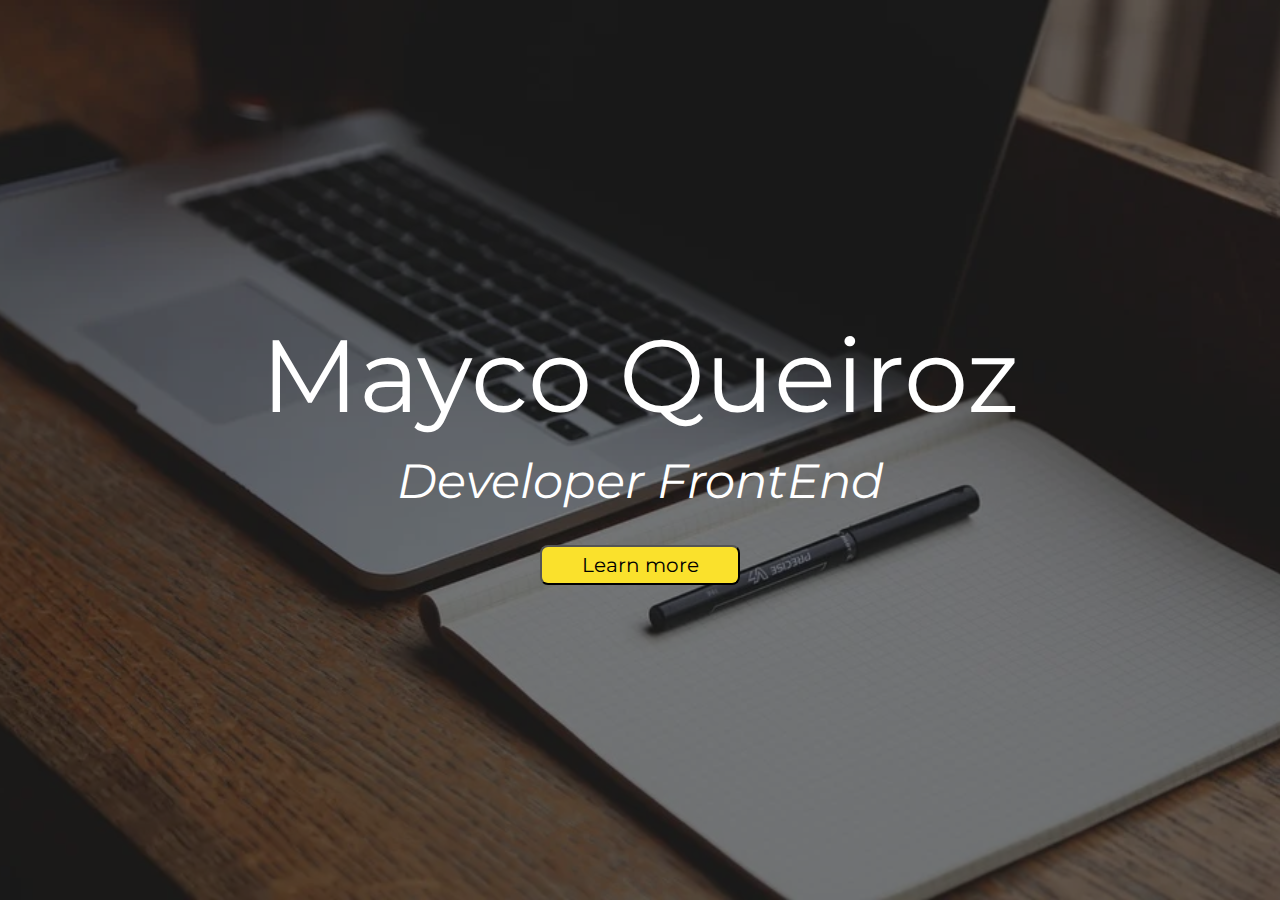
<file: Projects-JavaScript/second-project/index.html>
<!DOCTYPE html>
<html lang="pt-br">
<head>
    <meta charset="UTF-8">
    <meta name="viewport" content="width=device-width, initial-scale=1.0">
    <link rel="preconnect" href="https://fonts.googleapis.com">
    <link rel="preconnect" href="https://fonts.gstatic.com" crossorigin>
    <link href="https://fonts.googleapis.com/css2?family=Montserrat:ital@1&display=swap" rel="stylesheet">
    <link rel="stylesheet" href="style.css">
    <title>LandPage</title>
</head>
<body>
    <main>
        <div class="container">
            <h1>Mayco Queiroz</h1>
            <p>Developer FrontEnd</p>
            <button>Learn more</button>
        </div>
    </main>
</body>
</html>
</file>
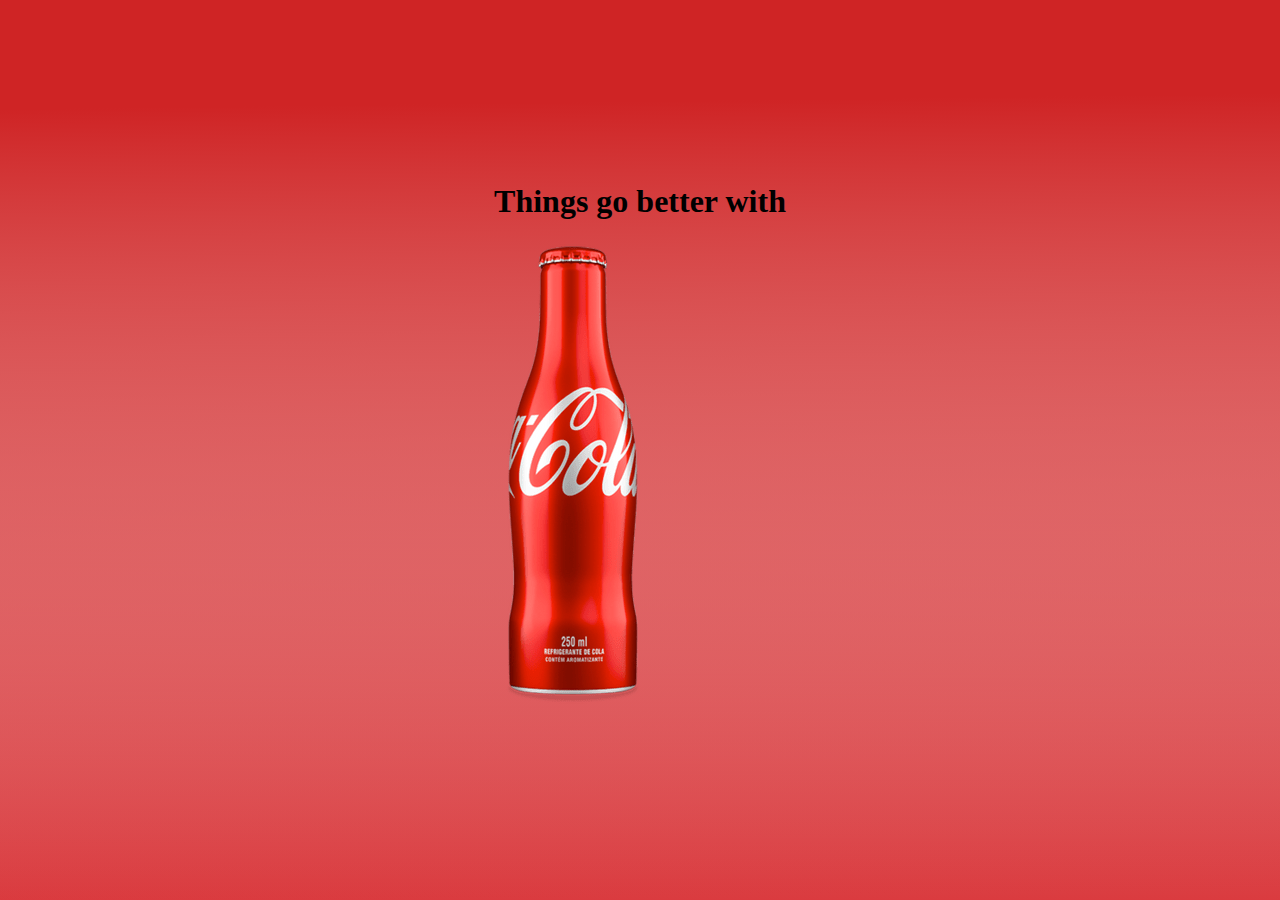
<file: Projects-JavaScript/third-project/index.html>
<!DOCTYPE html>
<html lang="pt-br">
<head>
    <meta charset="UTF-8">
    <meta name="viewport" content="width=device-width, initial-scale=1.0">
    <link rel="stylesheet" href="style.css">
    <title>Document</title>
</head>
<body>
    <nav>

    </nav>
    <main>
        <div class="container">
            <h1>Things go better with</h1>
            <img src="./images/ded114a480e38a28ae1e5cc8cf504d40.png" alt="">
        </div>
    </main>
</body>
</html>
</file>
<file: Projects-JavaScript/second-project/style.css>
@charset "UTF-8";

*{
    margin: 0;
    padding: 0;
    box-sizing: border-box;
}

body{
    height: 100vh;
    background-color: rgba(0, 0, 0, 0.5);
    background-image: url(./img/4078c1cf033daa52c9270680794ccbb1.png);
    background-repeat: no-repeat;
    background-size: cover;
    display: flex;
    justify-content: center;
    align-items: center;
    background-blend-mode: darken;
    background-position: center bottom;
}

.container{
    text-align: center;
    font-family: Montserrat;
    position: relative;
    z-index: 1;
}
 

h1{
    color: white;
    font-weight: 400;
    line-height: 121.9px;
    font-size: clamp(2.5rem,8vw,6.5rem)
}
p{
    margin-top: 20px;
    font-family: Montserrat;
    font-size:  clamp(1.2rem,4vw,3rem);
    font-style: italic;
    font-weight: 400;
    line-height: 48.76px;
    color: white;

}
button{
    margin-top:40px;
    background-color: #FAE12C;
    border-radius: 8px;
    width: 200px;
    height: 40px;
    font-family: Montserrat;
    font-size: 20px;
    font-weight: 400;
    line-height: 24.38px;
    cursor: pointer;

}
</file>
<file: Projects-JavaScript/third-project/style.css>
@charset "UTF-8";

*{
    margin: 0;
    padding: 0;
    box-sizing: border-box;
}
body{
    background: linear-gradient(179.29deg, #CF2425 11.93%, rgba(207, 36, 37, 0) 99.39%),
    linear-gradient(180deg, rgba(218, 59, 63, 0) 15.06%, #DA3B3F 100%);
    background-repeat: no-repeat;
    background-size: cover;
    height: 100vh;
    display: flex;
    align-items: center;
    justify-content: center;
}
</file>
